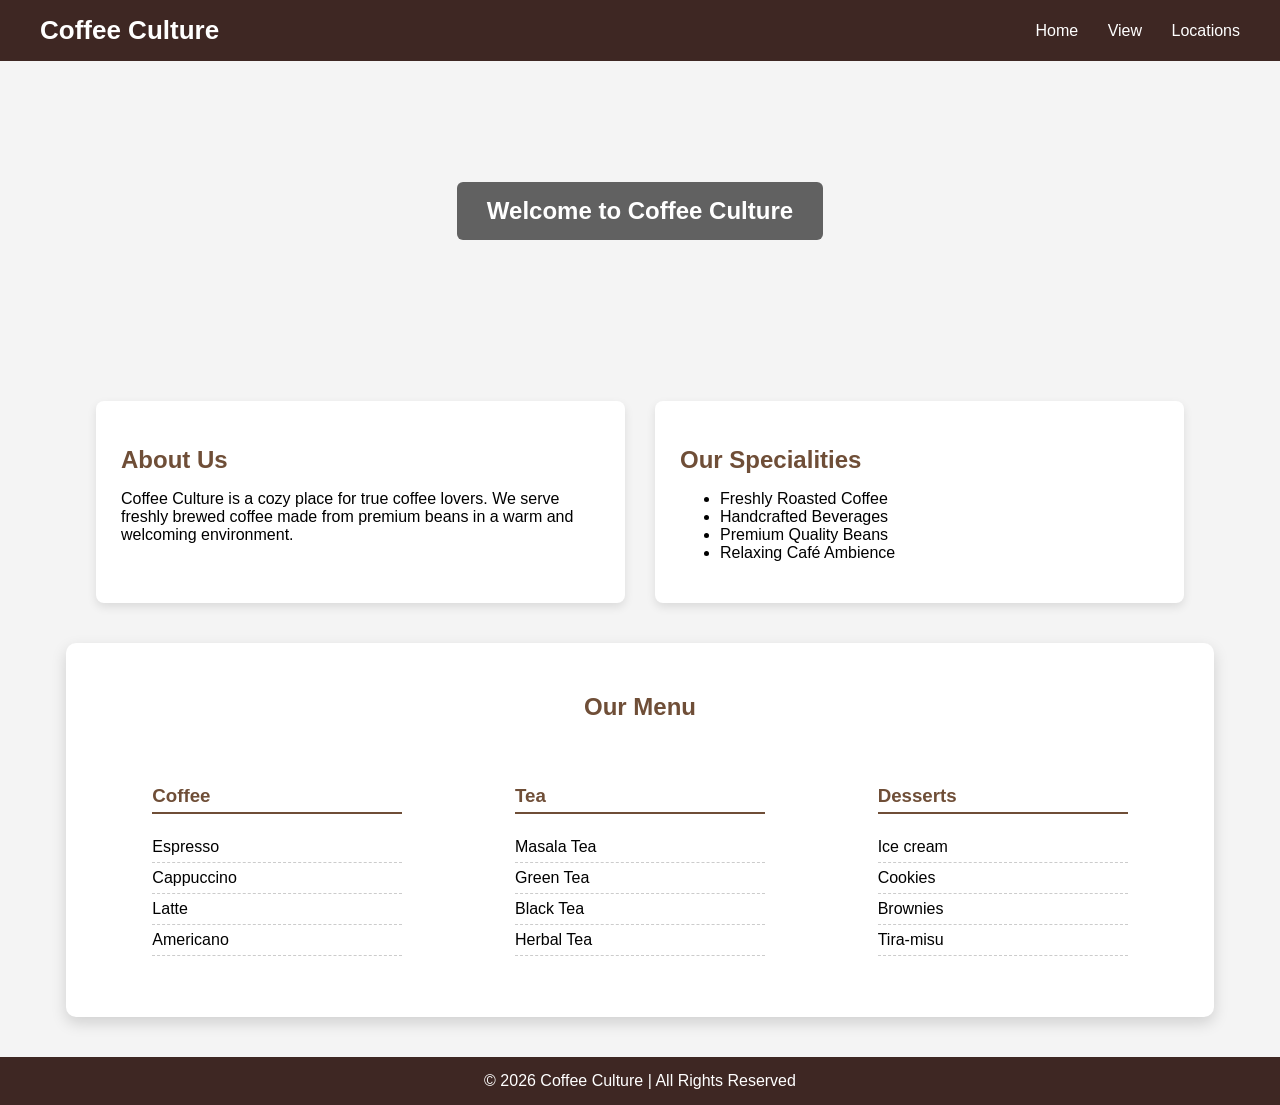
<file: coffee shop/index.html>
<!DOCTYPE html>
<html lang="en">
<head>
    <meta charset="UTF-8">
    <title>Coffee Culture</title>

    <style>
        body {
            margin: 0;
            font-family: Arial, Helvetica, sans-serif;
            background-color: #f4f4f4;
        }

        /* HEADER / NAVBAR */
        header {
            background-color: #3e2723;
            color: white;
            padding: 15px 40px;
            display: flex;
            justify-content: space-between;
            align-items: center;
        }

        header h1 {
            margin: 0;
            font-size: 26px;
        }

        nav a {
            color: white;
            text-decoration: none;
            margin-left: 25px;
            font-size: 16px;
        }

        nav a:hover {
            text-decoration: underline;
        }

        /* HERO IMAGE */
        .hero {
            background-image: url("https://thumbs.dreamstime.com/b/espresso-coffee-cup-beans-vintage-table-90374872.jpg");
            background-size: cover;
            background-position: center;
            height: 300px;
            display: flex;
            align-items: center;
            justify-content: center;
            color: white;
        }

        .hero h2 {
            background-color: rgba(0,0,0,0.6);
            padding: 15px 30px;
            border-radius: 6px;
        }

        /* TWO SECTION ROW */
        .row {
            display: flex;
            width: 85%;
            margin: 40px auto;
            gap: 30px;
        }

        .box {
            background-color: white;
            padding: 25px;
            border-radius: 8px;
            width: 50%;
            box-shadow: 0 4px 10px rgba(0,0,0,0.1);
        }

        .box h2 {
            color: #6f4e37;
            margin-bottom: 10px;
        }

        /* BIG MENU */
        .menu-section {
            width: 85%;
            margin: 40px auto;
            background-color: white;
            padding: 30px;
            border-radius: 10px;
            box-shadow: 0 6px 15px rgba(0,0,0,0.15);
        }

        .menu-section h2 {
            text-align: center;
            color: #6f4e37;
            margin-bottom: 30px;
        }

        .menu {
            display: flex;
            justify-content: space-around;
            flex-wrap: wrap;
        }

        .menu-box {
            width: 250px;
            margin: 15px;
        }

        .menu-box h3 {
            border-bottom: 2px solid #6f4e37;
            padding-bottom: 5px;
            color: #6f4e37;
        }

        .menu-box ul {
            list-style: none;
            padding: 0;
        }

        .menu-box li {
            padding: 6px 0;
            border-bottom: 1px dashed #ccc;
        }

        /* FOOTER */
        footer {
            background-color: #3e2723;
            color: white;
            text-align: center;
            padding: 15px;
            margin-top: 40px;
        }
    </style>
</head>

<body>

    <!-- HEADER -->
    <header>
        <h1>Coffee Culture</h1>
        <nav>
            <a href="#">Home</a>
            <a href="#">View</a>
            <a href="#">Locations</a>
        </nav>
    </header>

    <!-- HERO -->
    <div class="hero">
        <h2>Welcome to Coffee Culture</h2>
    </div>

    <!-- ABOUT + SPECIALITIES -->
    <div class="row">
        <div class="box">
            <h2>About Us</h2>
            <p>
                Coffee Culture is a cozy place for true coffee lovers.
                We serve freshly brewed coffee made from premium beans
                in a warm and welcoming environment.
            </p>
        </div>

        <div class="box">
            <h2>Our Specialities</h2>
            <ul>
                <li>Freshly Roasted Coffee</li>
                <li>Handcrafted Beverages</li>
                <li>Premium Quality Beans</li>
                <li>Relaxing Café Ambience</li>
            </ul>
        </div>
    </div>

    <!-- BIG MENU -->
    <div class="menu-section">
        <h2>Our Menu</h2>

        <div class="menu">
            <div class="menu-box">
                <h3>Coffee</h3>
                <ul>
                    <li>Espresso</li>
                    <li>Cappuccino</li>
                    <li>Latte</li>
                    <li>Americano</li>
                </ul>
            </div>

            <div class="menu-box">
                <h3>Tea</h3>
                <ul>
                    <li>Masala Tea</li>
                    <li>Green Tea</li>
                    <li>Black Tea</li>
                    <li>Herbal Tea</li>
                </ul>
            </div>

            <div class="menu-box">
                <h3>Desserts</h3>
                <ul>
                    <li>Ice cream</li>
                    <li>Cookies</li>
                    <li>Brownies</li>
                    <li>Tira-misu</li>
                </ul>
            </div>
        </div>
    </div>

    <footer>
        © 2026 Coffee Culture | All Rights Reserved
    </footer>

</body>
</html>
</file>
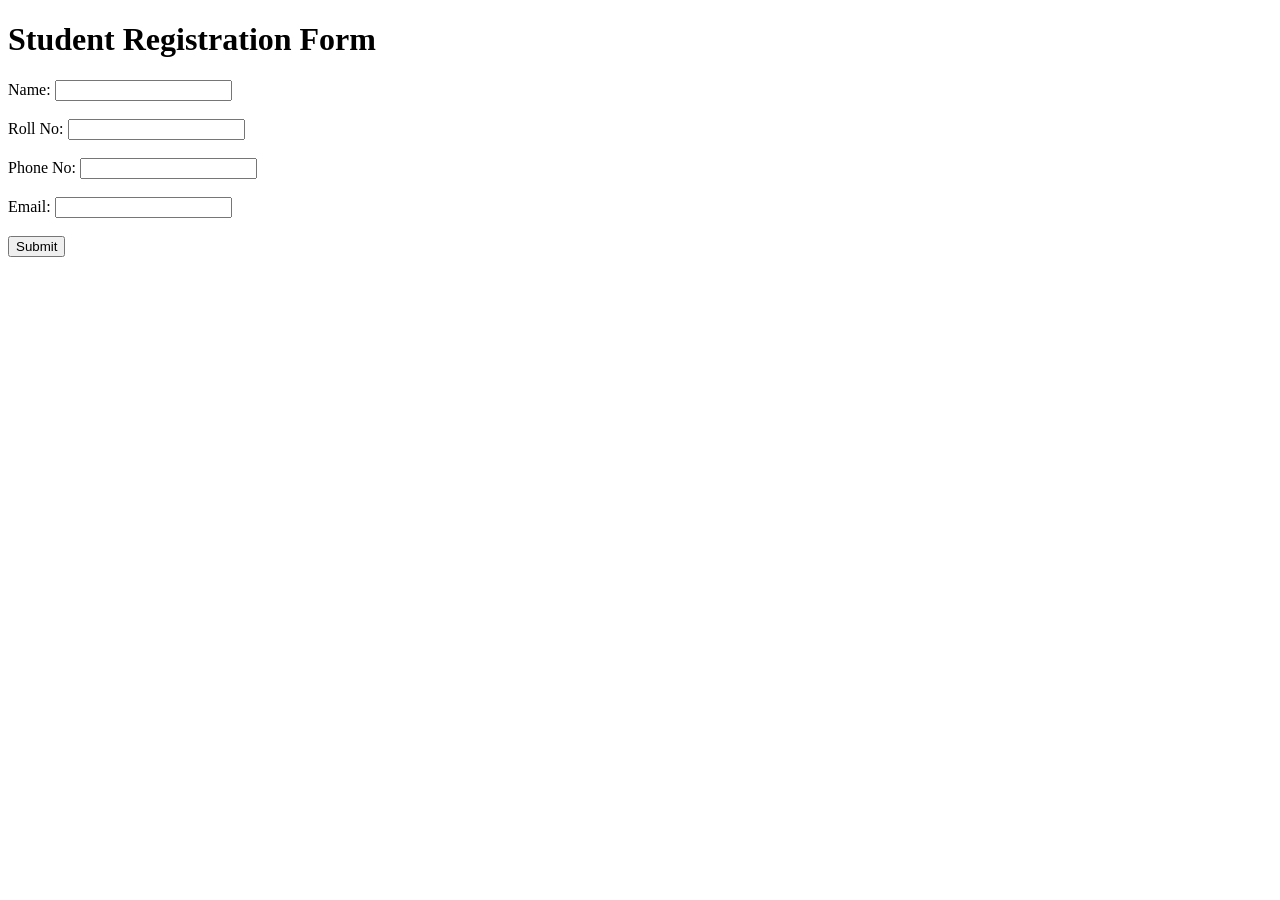
<file: Form/index.html>
<!DOCTYPE html>
<html lang="en">

<head>
    <meta charset="UTF-8">
    <meta name="viewport" content="width=device-width, initial-scale=1.0">
    <title>Simple Form</title>
</head>

<body>
    <h1>Student Registration Form</h1>
    <form>
        <div>
            <label for="name">Name:</label>
            <input type="text" id="name" name="name" required>
        </div>
        <br>
        <div>
            <label for="rollNo">Roll No:</label>
            <input type="number" id="rollNo" name="rollNo" required>
        </div>
        <br>
        <div>
            <label for="phone">Phone No:</label>
            <input type="tel" id="phone" name="phone" required>
        </div>
        <br>
        <div>
            <label for="email">Email:</label>
            <input type="email" id="email" name="email" required>
        </div>
        <br>
        <button type="submit">Submit</button>
    </form>
</body>

</html>
</file>
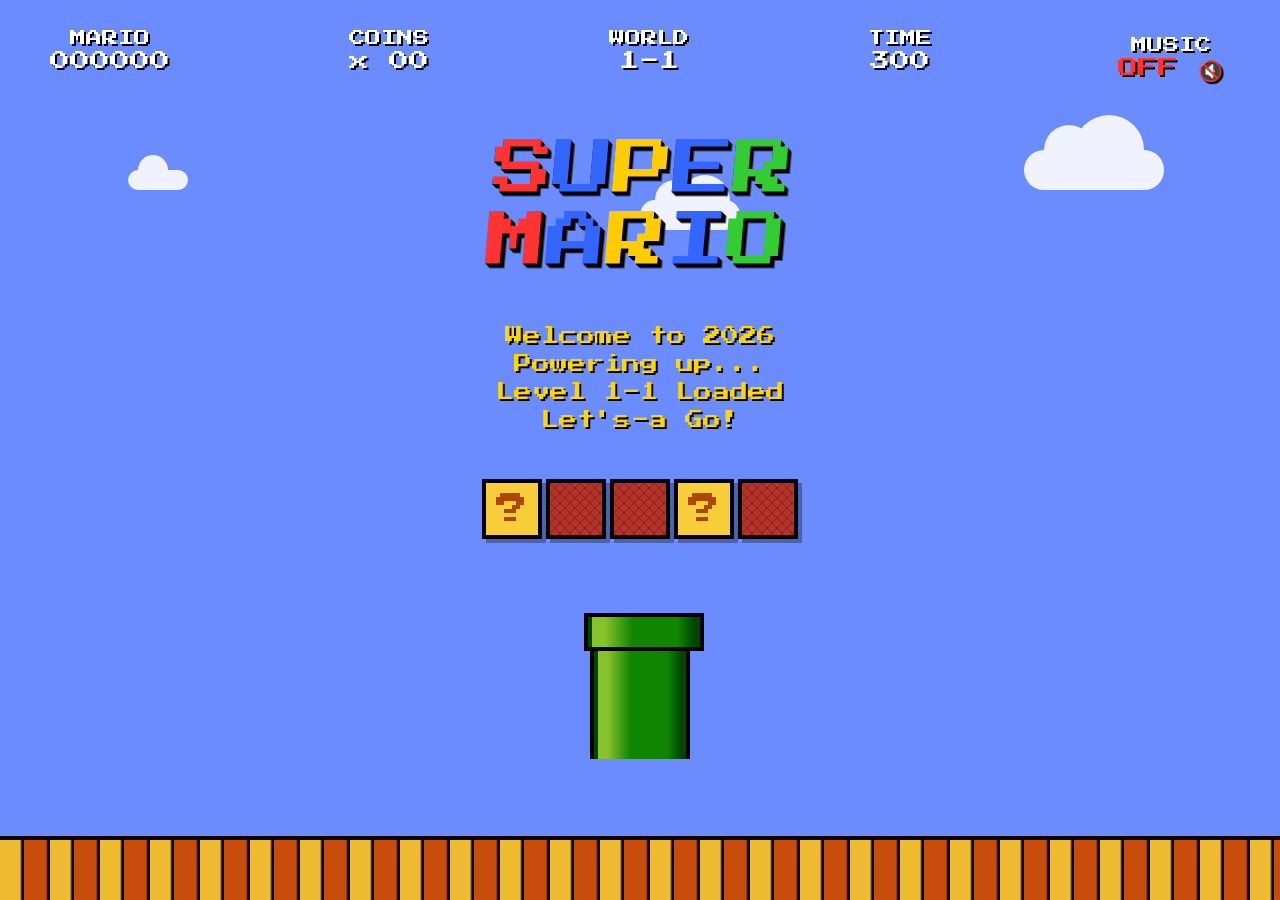
<file: Mario-Welcomes-2026-main/index.html>
<!DOCTYPE html>
<html lang="en">

<head>
    <meta charset="UTF-8">
    <meta name="viewport" content="width=device-width, initial-scale=1.0">
    <title>Super Mario Portfolio</title>
    <link rel="stylesheet" href="style.css">
    <link href="https://fonts.googleapis.com/css2?family=Press+Start+2P&display=swap" rel="stylesheet">
</head>

<body>
    <div class="game-container">
        <!-- HUD Section -->
        <header class="hud">
            <div class="hud-item">
                <span class="label">MARIO</span>
                <span class="value">000000</span>
            </div>
            <div class="hud-item">
                <span class="label">COINS</span>
                <span class="value">x 00</span>
            </div>
            <div class="hud-item">
                <span class="label">WORLD</span>
                <span class="value">1-1</span>
            </div>
            <div class="hud-item">
                <span class="label">TIME</span>
                <span class="value">300</span>
            </div>
            <div class="hud-item audio-control" onclick="toggleAudio()">
                <span class="label">MUSIC</span>
                <span class="value" id="audio-status" style="color: #ff3333;">OFF 🔇</span>
            </div>
        </header>

        <audio id="bgm" loop>
            <source src="mario_theme.mp3" type="audio/mpeg">
        </audio>

        <!-- Main Scene -->
        <main class="level">
            <!-- Decorative Background Elements -->
            <div class="cloud cloud-small" style="top: 50px; left: 10%;"></div>
            <div class="cloud cloud-medium" style="top: 80px; left: 50%;"></div>
            <div class="cloud cloud-large" style="top: 30px; left: 80%;"></div>

            <div class="hill-small" style="bottom: 64px; left: 0;"></div>
            <div class="hill-large" style="bottom: 64px; left: 60%;"></div>

            <div class="castle" style="bottom: 64px; left: 85%;"></div>

            <!-- Content Area Styled as Blocks -->
            <div class="content-wrapper">
                <div class="logo-container">
                    <div class="main-logo-text">
                        <span class="letter c-red">S</span><span class="letter c-blue">U</span><span
                            class="letter c-yellow">P</span><span class="letter c-blue">E</span><span
                            class="letter c-green">R</span>
                        <br>
                        <span class="letter c-red">M</span><span class="letter c-blue">A</span><span
                            class="letter c-yellow">R</span><span class="letter c-blue">I</span><span
                            class="letter c-green">O</span>
                    </div>
                </div>

                <!-- Bullet Bill Animation -->
                <div class="bullet-bill-container">
                    <div class="bullet-bill-css">
                        <div class="bb-main"></div>
                        <div class="bb-eye"></div>
                        <div class="bb-arm"></div>
                        <div class="bb-tail"></div>
                        <div class="bb-flame"></div>
                    </div>
                </div>

                <!-- Text Sequence -->
                <div class="text-sequence">
                    <p class="seq-line d-1">Welcome to 2026</p>
                    <p class="seq-line d-2">Powering up...</p>
                    <p class="seq-line d-3">Level 1-1 Loaded</p>
                    <p class="seq-line d-4">Let's-a Go!</p>
                </div>

                <div class="platform-row">
                    <div class="block question-block">?</div>
                    <div class="block brick-block"></div>
                    <div class="block brick-block"></div>
                    <div class="block question-block">?</div>
                    <div class="block brick-block"></div>
                </div>

                <div class="platform-row" style="margin-top: 100px;">
                    <div class="pipe"></div>
                </div>
            </div>
        </main>

        <!-- Dynamic Ground -->
        <div class="ground"></div>
    </div>

    <script>
        const audio = document.getElementById('bgm');
        const statusDisplay = document.getElementById('audio-status');
        let isPlaying = false;

        function toggleAudio() {
            if (isPlaying) {
                audio.pause();
                statusDisplay.textContent = "OFF 🔇";
                statusDisplay.style.color = "#ff3333";
            } else {
                audio.play().then(() => {
                    statusDisplay.textContent = "ON 🔊";
                    statusDisplay.style.color = "#33cc33"; // Green for ON
                }).catch(e => {
                    console.log("Audio play failed:", e);
                    alert("Audio play failed! Please interact with the document first (click anywhere) or check your browser settings.");
                });
            }
            isPlaying = !isPlaying;
        }
    </script>
</body>

</html>
</file>
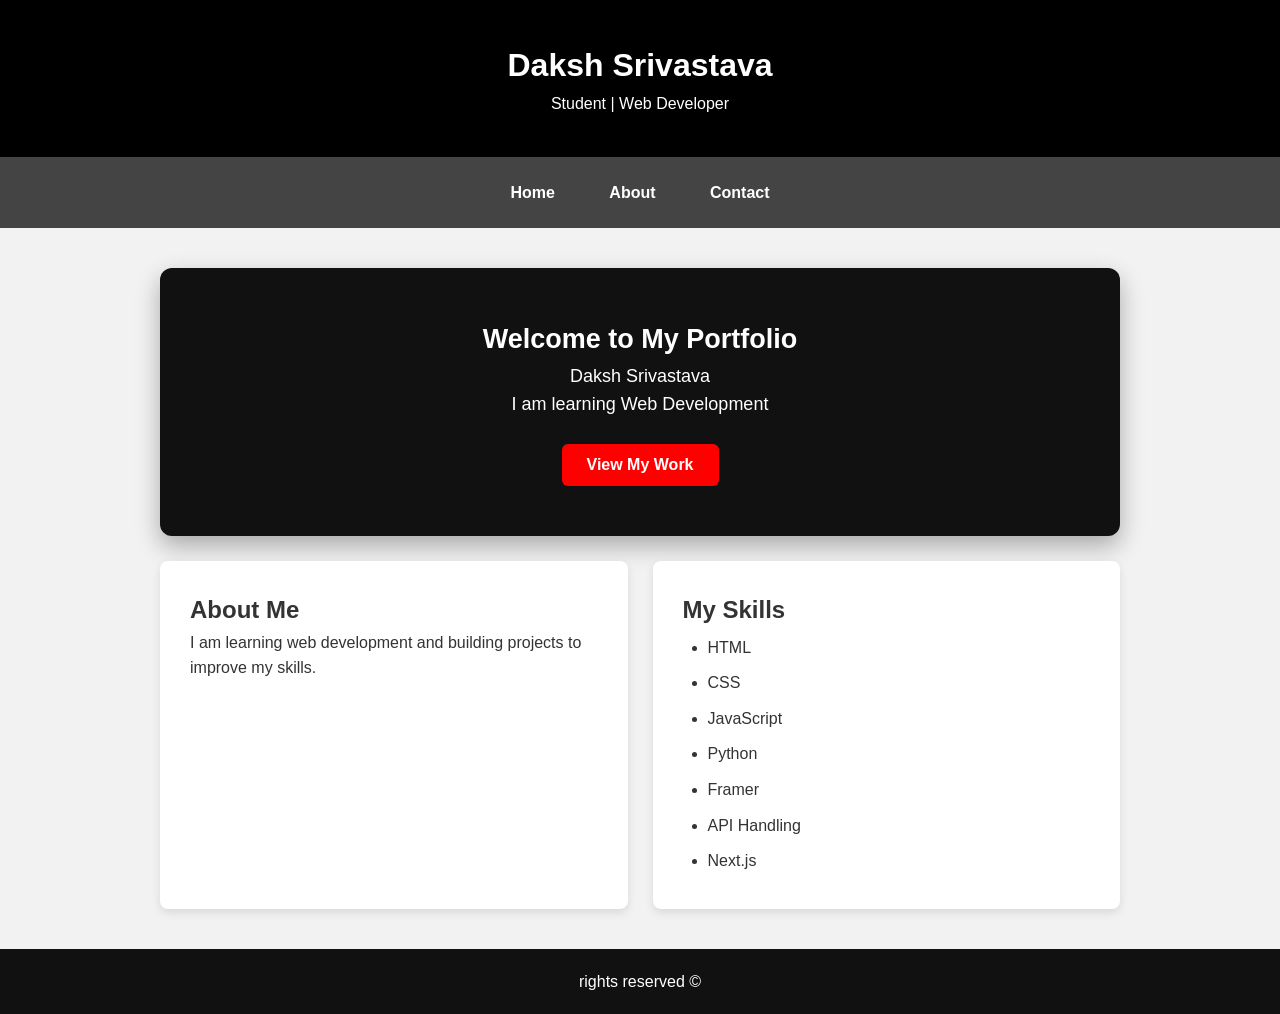
<file: Portfolio/index.html>
<!DOCTYPE html>
<html lang="en">
<head>
    <meta charset="UTF-8">
    <meta name="viewport" content="width=device-width, initial-scale=1.0">
    <title>Daksh Portfolio</title>

    <style>
        * {
            margin: 0;
            padding: 0;
            box-sizing: border-box;
        }

        body {
            font-family: "Comic Sans MS", Helvetica, sans-serif;
            background-color: #f2f2f2;
            color: #333;
            line-height: 1.6;
        }

        header {
            background-color: black;
            color: white;
            padding: 40px 20px;
            text-align: center;
        }

        nav {
            background-color: #444;
            padding: 15px;
            text-align: center;
        }

        nav a {
            color: white;
            text-decoration: none;
            margin: 0 10px;
            padding: 8px 15px;
            font-weight: bold;
            display: inline-block;
        }

        nav a:hover {
            background-color: #666;
            border-radius: 5px;
        }

        .container {
            max-width: 1000px;
            margin: 40px auto;
            padding: 0 20px;
        }

        /* GRID LAYOUT */
        .layout {
            display: grid;
            grid-template-columns: 1fr 1fr;
            gap: 25px;
        }

        /* BIG BOX */
        .big-card {
            grid-column: 1 / -1; /* full width */
            background-color: #111;
            color: white;
            padding: 50px;
            border-radius: 12px;
            text-align: center;
            font-size: 18px;
            box-shadow: 0 10px 25px rgba(0,0,0,0.3);
            transition: all 0.3s ease;
        }

        .big-card:hover {
            background-color: #ffd700;
            color: black;
            transform: scale(1.03);
        }

        .big-card button {
            margin-top: 25px;
            padding: 12px 25px;
            font-size: 16px;
            font-weight: bold;
            border: none;
            border-radius: 6px;
            background-color: red;
            color: white;
            cursor: pointer;
            transition: 0.3s;
        }

        .big-card button:hover {
            background-color: white;
            color: black;
            transform: scale(1.1);
        }

        /* NORMAL CARDS */
        .card {
            background-color: white;
            padding: 30px;
            border-radius: 8px;
            box-shadow: 0 4px 10px rgba(0,0,0,0.1);
        }

        ul {
            padding-left: 25px;
        }

        ul li {
            padding: 5px 0;
        }

        footer {
            background-color: #111;
            color: white;
            text-align: center;
            padding: 20px;
            margin-top: 40px;
        }

        /* MOBILE RESPONSIVE */
        @media (max-width: 768px) {
            .layout {
                grid-template-columns: 1fr;
            }
        }
    </style>
</head>

<body>

<header>
    <h1>Daksh Srivastava</h1>
    <p>Student | Web Developer</p>
</header>

<nav>
    <a href="#">Home</a>
    <a href="#">About</a>
    <a href="#">Contact</a>
</nav>

<div class="container">

    <div class="layout">

        <!-- BIG CARD -->
        <div class="big-card">
            <h2>Welcome to My Portfolio</h2>
            <p>Daksh Srivastava </p>
            <p>I am learning Web Development</p>
            <button>View My Work</button>
        </div>

        <!-- LEFT CARD -->
        <div class="card">
            <h2>About Me</h2>
            <p>
                I am learning web development and building projects to improve my skills.
            </p>
        </div>

        <!-- RIGHT CARD -->
        <div class="card">
            <h2>My Skills</h2>
            <ul>
                <li>HTML</li>
                <li>CSS</li>
                <li>JavaScript</li>
                <li>Python</li>
                <li>Framer</li>
                <li>API Handling</li>
                <li>Next.js</li>
            </ul>
        </div>

    </div>
</div>

<footer>
    <p>rights reserved &copy;</p>
</footer>

</body>
</html>
</file>
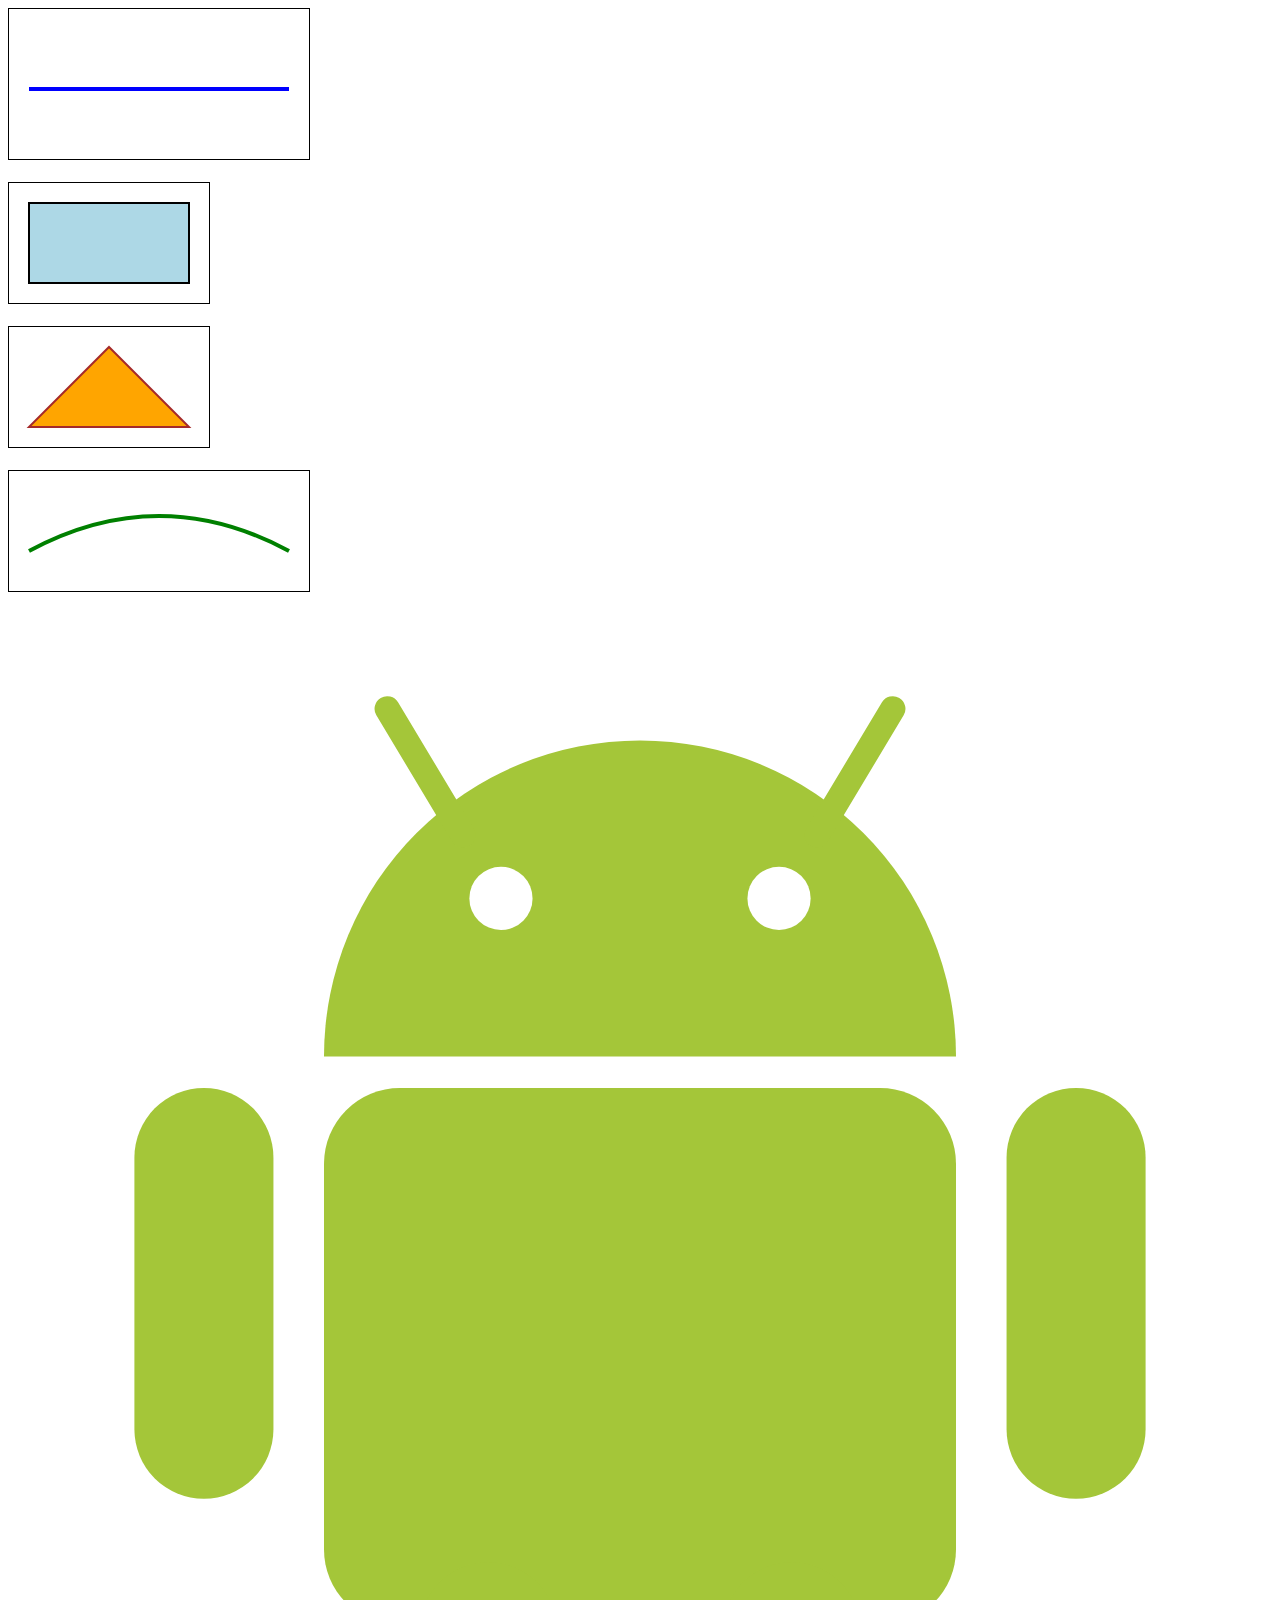
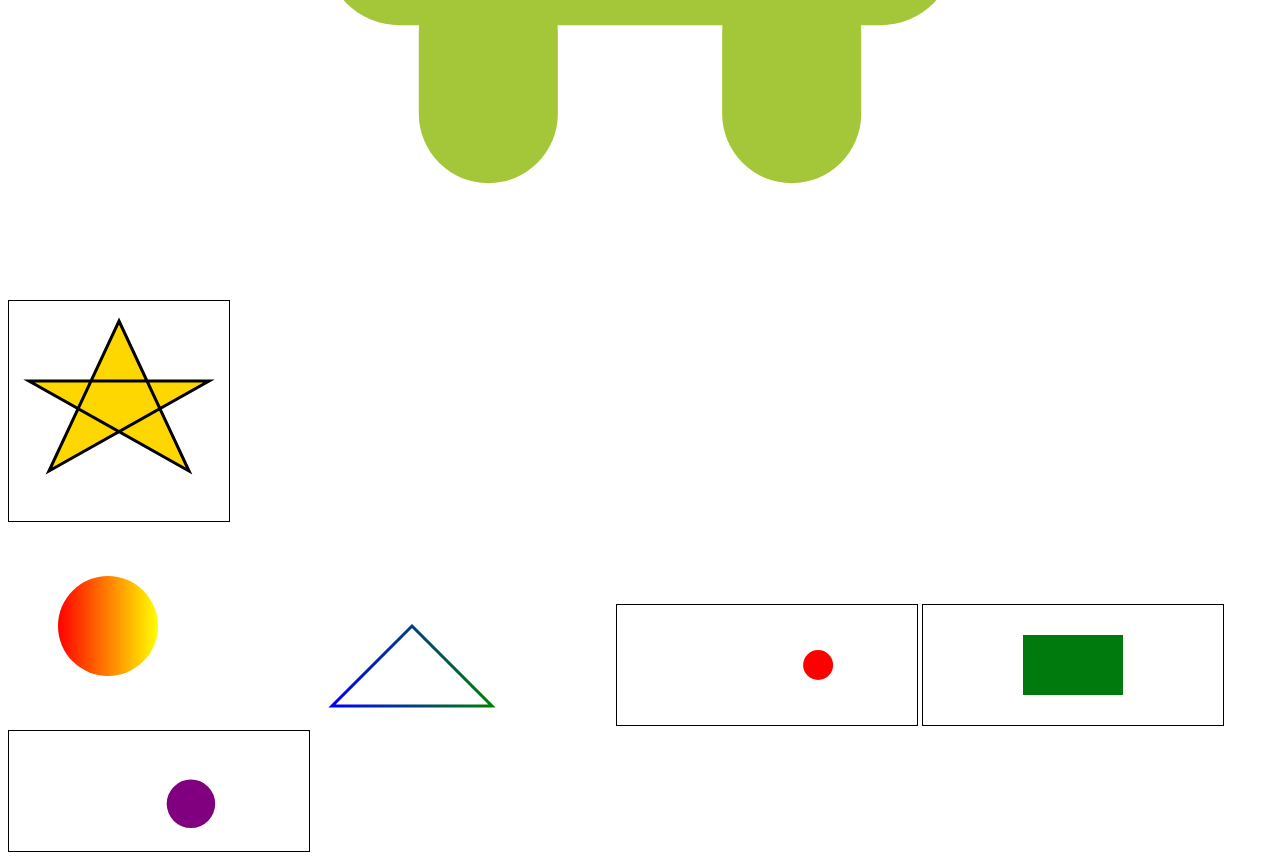
<file: SVG/index.html>
<!DOCTYPE html>
<html>
<body>

<!-- Straight Line -->
<svg width="300" height="150" style="border:1px solid black""">
  <path d="M 20 80 L 280 80"
        stroke="blue"
        stroke-width="4"
        fill="none" />
</svg>

<br><br>

<!-- Rectangle -->
<svg width="200" height="120" style="border:1px solid black">
  <path d="M 20 20 L 180 20 L 180 100 L 20 100 Z"
        stroke="black"
        fill="lightblue"
        stroke-width="2" />
</svg>

<br><br>

<!-- Triangle -->
<svg width="200" height="120" style="border:1px solid black">
  <path d="M 100 20 L 180 100 L 20 100 Z"
        fill="orange"
        stroke="brown"
        stroke-width="2" />
</svg>

<br><br>

<!-- Curve -->
<svg width="300" height="120" style="border:1px solid black">
  <path d="M 20 80 Q 150 10 280 80"
        stroke="green"
        stroke-width="4"
        fill="none" />
</svg>

<br><br>
<!-- Android symbol-->
 <svg xmlns="http://www.w3.org/2000/svg" viewBox="0 0 200 200">
  <g fill="#A4C639">
    
    <g>
      <path d="M 50,70 A 50,50 0 0 1 150,70 Z" />
      
      <line x1="72" y1="35" x2="60" y2="15" stroke="#A4C639" stroke-width="4" stroke-linecap="round" />
      <line x1="128" y1="35" x2="140" y2="15" stroke="#A4C639" stroke-width="4" stroke-linecap="round" />
    </g>

    <rect x="50" y="75" width="100" height="85" rx="12" ry="12" />

    <rect x="20" y="75" width="22" height="65" rx="11" ry="11" />
    <rect x="158" y="75" width="22" height="65" rx="11" ry="11" />

    <rect x="65" y="150" width="22" height="35" rx="11" ry="11" />
    <rect x="113" y="150" width="22" height="35" rx="11" ry="11" />
    
  </g>

  <circle cx="78" cy="45" r="5" fill="#FFFFFF" />
  <circle cx="122" cy="45" r="5" fill="#FFFFFF" />

</svg>

<br><br>
<!-- Six Pointer Star -->
 

<svg width="220" height="220" style="border:1px solid black">
  <path
    d="M 110 20
       L 180 170
       L 20 80
       L 200 80
       L 40 170
       L 110 20
       Z"
    fill="gold"
    stroke="black"
    stroke-width="3" />
</svg>


 <!-- CSS Gradient -->
<div class="box"></div>

<!-- SVG Gradient -->
<div class="box"></div>

<!-- SVG Linear Gradient -->
<svg width="300" height="200">
  <defs>
    <linearGradient id="grad1">
      <stop offset="0%" stop-color="red" />
      <stop offset="100%" stop-color="yellow" />
    </linearGradient>
  </defs>

  <circle cx="100" cy="100" r="50" fill="url(#grad1)" />
</svg>

<svg width="300" height="120">
  <defs>
    <linearGradient id="pathGrad">
      <stop offset="0%" stop-color="blue" />
      <stop offset="100%" stop-color="green" />
    </linearGradient>
  </defs>

  <path
    d="M 100 20 L 180 100 L 20 100 Z"
    stroke="url(#pathGrad)"
    stroke-width="3"
    fill="none" />
</svg>

<svg width="300" height="120" style="border:1px solid black">
  <circle cx="30" cy="60" r="15" fill="red">
    <animate
      attributeName="cx"
      from="30"
      to="270"
      dur="2s"
      repeatCount="indefinite" />
  </circle>
</svg>

<svg width="300" height="120" style="border:1px solid black">
  <rect x="100" y="30" width="100" height="60" fill="blue">
    <animate
      attributeName="fill"
      from="blue"
      to="green"
      dur="1.5s"
      repeatCount="indefinite" />
  </rect>
</svg>

<svg width="300" height="120" style="border:1px solid black">
  <circle cx="150" cy="60" r="20" fill="purple">
    <animateTransform
      attributeName="transform"
      type="scale"
      from="1"
      to="1.5"
      dur="1s"
      repeatCount="indefinite"
      additive="sum" />
  </circle>
</svg>


</body>
</html>
</file>
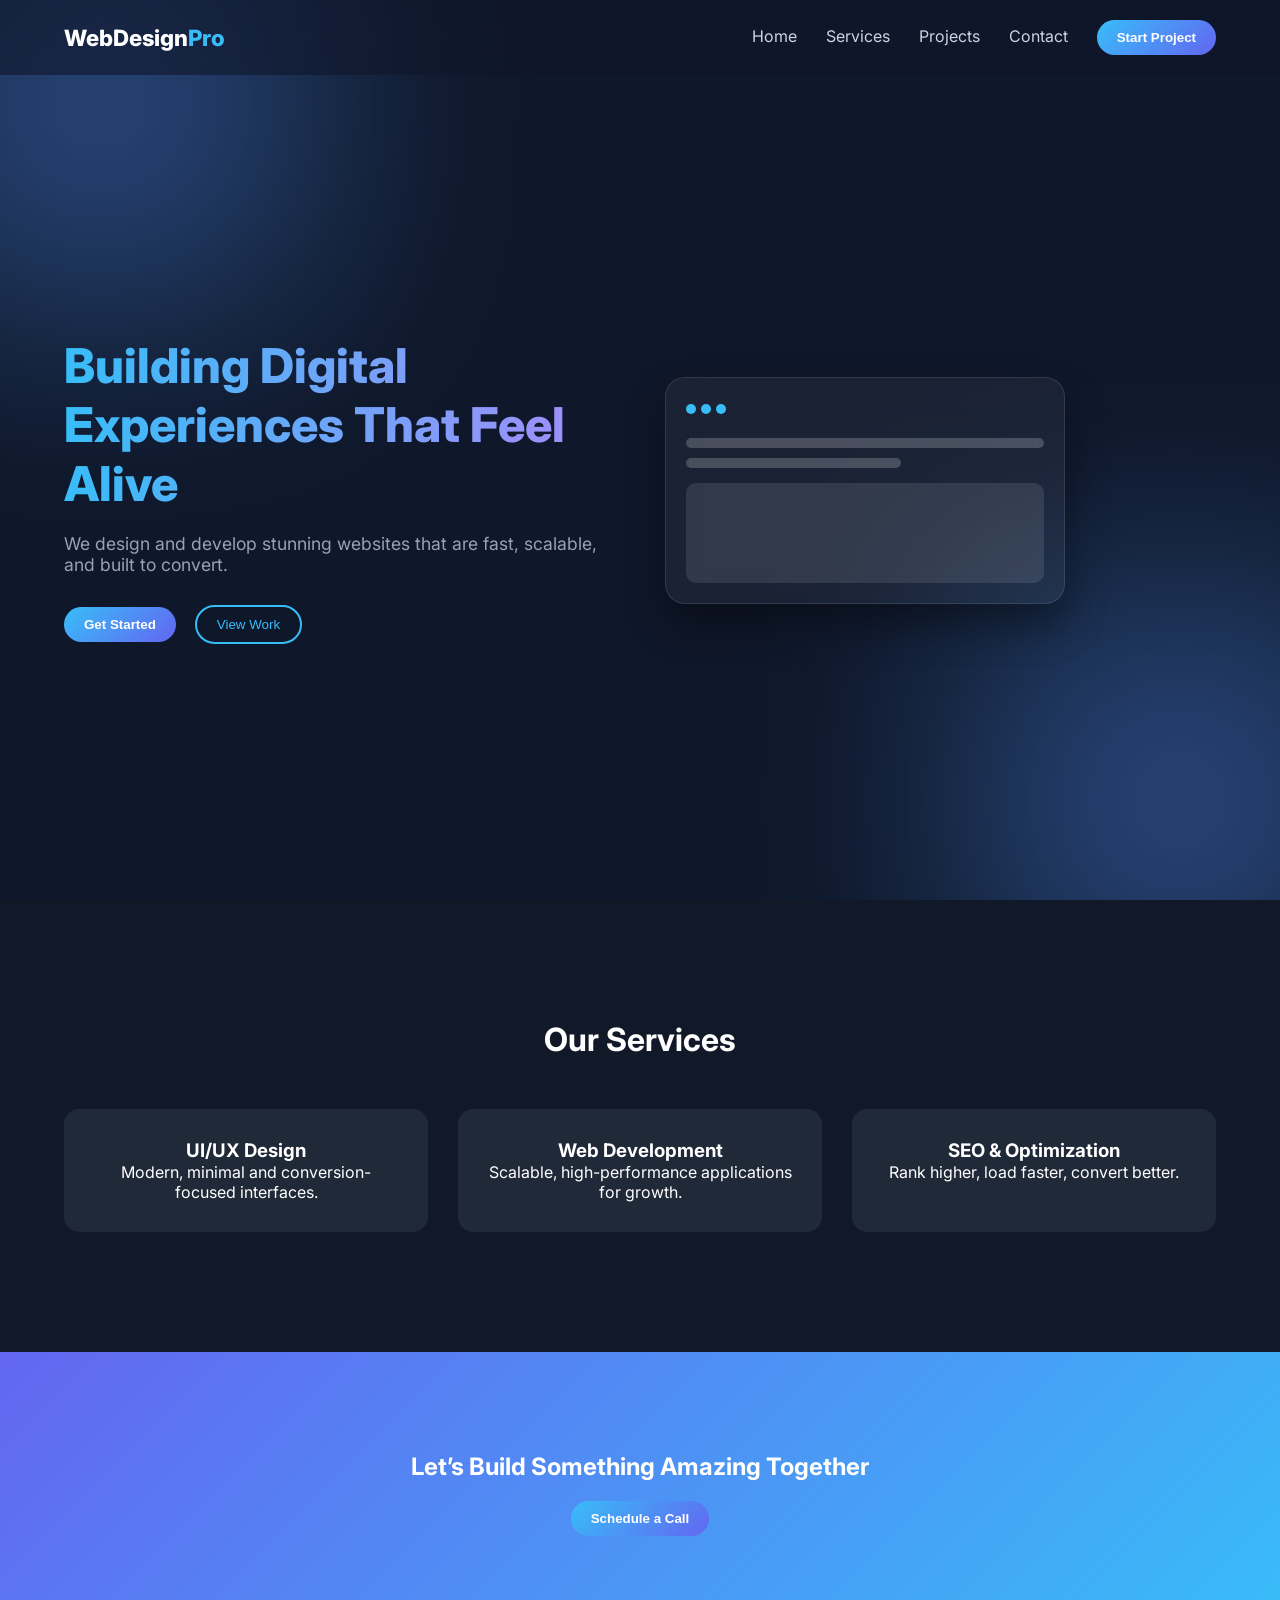
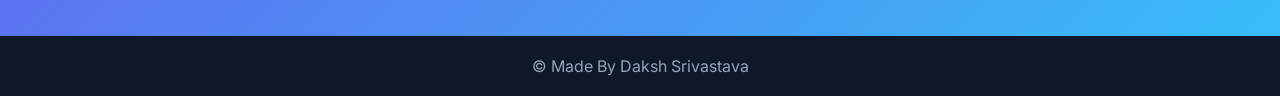
<file: website 2/index.html>
<!DOCTYPE html>
<html lang="en">
<head>
<meta charset="UTF-8">
<meta name="viewport" content="width=device-width, initial-scale=1.0">
<title>WebDesignPro</title>

<link href="https://fonts.googleapis.com/css2?family=Inter:wght@400;600;700;800&display=swap" rel="stylesheet">
<link rel="stylesheet" href="style.css">

</head>
<body>

<header>
    <div class="container nav">
        <div class="logo">WebDesign<span>Pro</span></div>
        <nav>
            <a href="#">Home</a>
            <a href="#">Services</a>
            <a href="#">Projects</a>
            <a href="#">Contact</a>
            <button class="btn-primary">Start Project</button>
        </nav>
    </div>
</header>

<section class="hero">

    <div class="blob blob1"></div>
    <div class="blob blob2"></div>

    <div class="container hero-grid">

        <div class="hero-left">
            <h1>Building Digital Experiences That Feel Alive</h1>
            <p>We design and develop stunning websites that are fast, scalable, and built to convert.</p>

            <div class="hero-buttons">
                <button class="btn-primary">Get Started</button>
                <button class="btn-outline">View Work</button>
            </div>
        </div>

        <div class="hero-right">
            <div class="glass-card">
                <div class="card-header">
                    <span></span><span></span><span></span>
                </div>
                <div class="card-content">
                    <div class="line"></div>
                    <div class="line small"></div>
                    <div class="box"></div>
                </div>
            </div>
        </div>

    </div>
</section>

<section class="services">
    <div class="container">
        <h2>Our Services</h2>

        <div class="service-grid">
            <div class="service-card">
                <h3>UI/UX Design</h3>
                <p>Modern, minimal and conversion-focused interfaces.</p>
            </div>

            <div class="service-card">
                <h3>Web Development</h3>
                <p>Scalable, high-performance applications for growth.</p>
            </div>

            <div class="service-card">
                <h3>SEO & Optimization</h3>
                <p>Rank higher, load faster, convert better.</p>
            </div>
        </div>
    </div>
</section>

<section class="cta">
    <div class="container">
        <h2>Let’s Build Something Amazing Together</h2>
        <button class="btn-primary">Schedule a Call</button>
    </div>
</section>

<footer>
    <div class="container">
        © Made By Daksh Srivastava
    </div>
</footer>

</body>
</html>
</file>
<file: Mario-Welcomes-2026-main/style.css>
:root {
    --sky-blue: #6b8cff;
    --ground-color: #c84c0c;
    --ground-details: #eebb33;
    --brick-color: #b73229;
    --brick-shadow: #000000;
    --pipe-light: #85c22c;
    --pipe-dark: #0f8502;
    --pipe-border: #004400;
    --cloud-white: #ffffff;
    --cloud-shadow: #cceeff;
    --text-color: #ffffff;
    --hud-shadow: #000000;
}

* {
    margin: 0;
    padding: 0;
    box-sizing: border-box;
}

body {
    background-color: var(--sky-blue);
    font-family: 'Press Start 2P', cursive;
    color: var(--text-color);
    overflow-x: hidden;
    height: 100vh;
}

.game-container {
    position: relative;
    width: 100%;
    height: 100%;
    display: flex;
    flex-direction: column;
}

/* HUD Styling */
.hud {
    display: flex;
    justify-content: space-between;
    padding: 30px 50px;
    font-size: 20px;
    text-shadow: 2px 2px var(--hud-shadow);
    z-index: 10;
}

.hud-item {
    display: flex;
    flex-direction: column;
    align-items: center;
    gap: 5px;
}

.label {
    font-size: 16px;
}

.audio-control {
    cursor: pointer;
    border: 2px solid transparent;
    padding: 5px;
    transition: all 0.2s;
}

.audio-control:hover {
    border: 2px solid white;
    background-color: rgba(0, 0, 0, 0.2);
}

/* Level Content */
.level {
    flex-grow: 1;
    position: relative;
    display: flex;
    flex-direction: column;
    justify-content: center;
    align-items: center;
    padding-bottom: 64px;
    /* Space for ground */
}

.content-wrapper {
    text-align: center;
    z-index: 5;
    display: flex;
    flex-direction: column;
    align-items: center;
}

/* Logo and Animation */
.logo-container {
    position: relative;
    margin-bottom: 60px;
    display: inline-block;
}

.main-logo-text {
    font-size: 60px;
    line-height: 1.2;
    text-shadow: 4px 4px 0px #000;
    transform: skew(-5deg);
}

.letter {
    display: inline-block;
    position: relative;
    /* 3D Block effect */
    text-shadow:
        1px 1px 0px #000,
        2px 2px 0px #000,
        3px 3px 0px #000,
        4px 4px 0px #000,
        5px 5px 0px rgba(0, 0, 0, 0.5);
}

.c-red {
    color: #ff3333;
}

.c-blue {
    color: #3366ff;
}

.c-yellow {
    color: #ffcc00;
}

.c-green {
    color: #33cc33;
}

/* Bullet Bill Animation */
.bullet-bill-container {
    position: absolute;
    top: 20%;
    left: 0;
    width: 100%;
    height: 100px;
    pointer-events: none;
    z-index: 20;
    overflow: hidden;
    /* Ensure it starts off-screen */
}

.bullet-bill {
    height: 60px;
    image-rendering: pixelated;
    position: absolute;
    right: -100px;
    /* Start off-screen right */
    animation: fly-across 6s linear infinite;
}

.bullet-bill-css {
    position: absolute;
    right: -150px;
    width: 60px;
    height: 50px;
    animation: fly-across 6s linear infinite;
}

/* Pure CSS Bullet Bill Parts */
.bb-main {
    width: 50px;
    height: 40px;
    background-color: #000;
    border-radius: 10px 20px 20px 10px;
    position: absolute;
    top: 0;
    left: 0;
    border: 2px solid #555;
    box-shadow: inset -5px -5px 0px #222;
    z-index: 2;
}

.bb-eye {
    width: 12px;
    height: 6px;
    background-color: #fff;
    position: absolute;
    top: 10px;
    left: 10px;
    z-index: 3;
    box-shadow: 2px 0px 0px 0px rgba(0, 0, 0, 0.5);
    /* Angry brow effect */
}

.bb-arm {
    width: 20px;
    height: 8px;
    background-color: #fff;
    position: absolute;
    top: 22px;
    left: 20px;
    border-radius: 4px;
    z-index: 1;
    transform: rotate(20deg);
    border: 2px solid #000;
}

.bb-tail {
    width: 8px;
    height: 30px;
    background-color: #333;
    position: absolute;
    right: 5px;
    top: 5px;
    border-right: 2px solid #777;
    z-index: 1;
}

.bb-flame {
    width: 10px;
    height: 10px;
    background-color: orange;
    position: absolute;
    right: -5px;
    top: 15px;
    border-radius: 50%;
    animation: flicker 0.1s infinite alternate;
}

@keyframes flicker {
    0% {
        transform: scale(1);
        opacity: 1;
    }

    100% {
        transform: scale(1.5);
        opacity: 0.8;
    }
}

@keyframes fly-across {
    0% {
        transform: translateX(0);
    }

    100% {
        transform: translateX(-120vw);
    }

    /* Fly to far left */
}

/* Text Sequence Animation */
.text-sequence {
    margin-top: -20px;
    margin-bottom: 40px;
    min-height: 120px;
    /* Reserve space */
}

.seq-line {
    font-size: 18px;
    margin: 10px 0;
    opacity: 0;
    transform: translateY(20px);
    animation: reveal-text 0.5s forwards;
    text-shadow: 2px 2px #000;
    color: #ffd700;
    /* Gold */
}

.d-1 {
    animation-delay: 0.5s;
}

.d-2 {
    animation-delay: 1.5s;
}

.d-3 {
    animation-delay: 2.5s;
}

.d-4 {
    animation-delay: 3.5s;
}

@keyframes reveal-text {
    to {
        opacity: 1;
        transform: translateY(0);
    }
}

/* Blocks */
.platform-row {
    display: flex;
    justify-content: center;
    gap: 4px;
}

.block {
    width: 60px;
    height: 60px;
    border: 4px solid black;
    box-shadow: 4px 4px rgba(0, 0, 0, 0.3);
}

.brick-block {
    background-color: var(--brick-color);
    /* Simple CSS pattern for brick */
    background-image:
        linear-gradient(45deg, transparent 48%, rgba(0, 0, 0, 0.3) 50%, transparent 52%),
        linear-gradient(-45deg, transparent 48%, rgba(0, 0, 0, 0.3) 50%, transparent 52%);
    background-size: 10px 10px;
}

.question-block {
    background-color: #f7ce3a;
    color: #ae4700;
    display: flex;
    justify-content: center;
    align-items: center;
    font-size: 32px;
    cursor: pointer;
    position: relative;
    transition: transform 0.1s;
    animation: pulse-shine 2s infinite;
}

.question-block:active {
    transform: translateY(-10px);
}

.question-block:hover {
    filter: brightness(1.1);
}

@keyframes pulse-shine {

    0%,
    100% {
        background-color: #f7ce3a;
    }

    50% {
        background-color: #ffe680;
    }
}

/* Pipe */
.pipe {
    width: 100px;
    height: 120px;
    background: linear-gradient(to right,
            var(--pipe-border) 4px,
            var(--pipe-light) 4px,
            var(--pipe-light) 15%,
            var(--pipe-dark) 40%,
            var(--pipe-dark) 80%,
            var(--pipe-border) 95%);
    border: 4px solid black;
    border-bottom: none;
    position: relative;
    margin: 0 auto;
}

.pipe::before {
    content: '';
    position: absolute;
    top: -30px;
    left: -10px;
    width: 112px;
    height: 30px;
    background: linear-gradient(to right,
            var(--pipe-border) 4px,
            var(--pipe-light) 4px,
            var(--pipe-light) 15%,
            var(--pipe-dark) 40%,
            var(--pipe-dark) 80%,
            var(--pipe-border) 95%);
    border: 4px solid black;
}

/* Ground */
.ground {
    height: 64px;
    width: 100%;
    background-color: var(--ground-color);
    background-image:
        repeating-linear-gradient(90deg,
            var(--ground-details) 0px,
            var(--ground-details) 20px,
            black 22px,
            black 24px,
            var(--ground-color) 24px,
            var(--ground-color) 46px,
            black 48px,
            black 50px);
    background-size: 50px 64px;
    border-top: 4px solid black;
}

/* Clouds (Simple CSS shapes) */
.cloud {
    background: var(--cloud-white);
    position: absolute;
    border-radius: 50px;
    z-index: 1;
    opacity: 0.9;
}

.cloud::after,
.cloud::before {
    content: '';
    background: var(--cloud-white);
    position: absolute;
    border-radius: 50%;
}

.cloud-small {
    width: 60px;
    height: 20px;
}

.cloud-small::after {
    width: 30px;
    height: 30px;
    top: -15px;
    left: 10px;
}

.cloud-medium {
    width: 100px;
    height: 30px;
}

.cloud-medium::after {
    width: 40px;
    height: 40px;
    top: -20px;
    left: 15px;
}

.cloud-medium::before {
    width: 50px;
    height: 50px;
    top: -25px;
    left: 40px;
}

.cloud-large {
    width: 140px;
    height: 40px;
}

.cloud-large::after {
    width: 50px;
    height: 50px;
    top: -25px;
    left: 20px;
}

.cloud-large::before {
    width: 70px;
    height: 70px;
    top: -35px;
    left: 50px;
}
</file>
<file: website 2/style.css>
*{
    margin:0;
    padding:0;
    box-sizing:border-box;
}

body{
    font-family:'Inter',sans-serif;
    background:#0f172a;
    color:white;
    overflow-x:hidden;
}

.container{
    width:90%;
    max-width:1200px;
    margin:auto;
}

/* NAVBAR */

header{
    position:fixed;
    width:100%;
    backdrop-filter:blur(15px);
    background:rgba(15,23,42,0.6);
    padding:20px 0;
    z-index:1000;
}

.nav{
    display:flex;
    justify-content:space-between;
    align-items:center;
}

.logo{
    font-weight:800;
    font-size:1.4rem;
}

.logo span{
    color:#38bdf8;
}

nav a{
    margin-right:25px;
    text-decoration:none;
    color:#cbd5e1;
}

nav a:hover{
    color:#38bdf8;
}

/* BUTTONS */

.btn-primary{
    background:linear-gradient(135deg,#38bdf8,#6366f1);
    border:none;
    padding:10px 20px;
    border-radius:25px;
    color:white;
    font-weight:600;
    cursor:pointer;
    transition:0.3s;
}

.btn-primary:hover{
    transform:translateY(-3px);
    box-shadow:0 10px 25px rgba(56,189,248,0.4);
}

.btn-outline{
    background:transparent;
    border:2px solid #38bdf8;
    padding:10px 20px;
    border-radius:25px;
    color:#38bdf8;
    margin-left:15px;
    cursor:pointer;
    transition:0.3s;
}

.btn-outline:hover{
    background:#38bdf8;
    color:#0f172a;
}

/* HERO */

.hero{
    height:100vh;
    display:flex;
    align-items:center;
    position:relative;
    padding-top:80px;
}

.hero-grid{
    display:grid;
    grid-template-columns:1fr 1fr;
    align-items:center;
    gap:50px;
}

.hero h1{
    font-size:3rem;
    font-weight:800;
    margin-bottom:20px;
    background:linear-gradient(to right,#38bdf8,#a78bfa);
    -webkit-background-clip:text;
    -webkit-text-fill-color:transparent;
}

.hero p{
    color:#94a3b8;
    margin-bottom:30px;
    font-size:1.1rem;
}

/* GLASS CARD */

.glass-card{
    background:rgba(255,255,255,0.05);
    border:1px solid rgba(255,255,255,0.1);
    backdrop-filter:blur(20px);
    padding:20px;
    border-radius:20px;
    width:100%;
    max-width:400px;
    box-shadow:0 20px 40px rgba(0,0,0,0.4);
    animation:float 6s ease-in-out infinite;
}

.card-header span{
    display:inline-block;
    width:10px;
    height:10px;
    border-radius:50%;
    margin-right:5px;
    background:#38bdf8;
}

.card-content{
    margin-top:20px;
}

.line{
    height:10px;
    background:rgba(255,255,255,0.2);
    border-radius:5px;
    margin-bottom:10px;
}

.line.small{
    width:60%;
}

.box{
    height:100px;
    background:rgba(255,255,255,0.1);
    border-radius:10px;
    margin-top:15px;
}

/* FLOATING BLOBS */

.blob{
    position:absolute;
    width:400px;
    height:400px;
    background:radial-gradient(circle,#6366f1,#38bdf8);
    filter:blur(120px);
    opacity:0.4;
    z-index:-1;
}

.blob1{
    top:-100px;
    left:-100px;
}

.blob2{
    bottom:-100px;
    right:-100px;
}

/* SERVICES */

.services{
    padding:120px 0;
    background:#111827;
    text-align:center;
}

.services h2{
    font-size:2rem;
    margin-bottom:50px;
}

.service-grid{
    display:grid;
    grid-template-columns:repeat(auto-fit,minmax(250px,1fr));
    gap:30px;
}

.service-card{
    background:#1f2937;
    padding:30px;
    border-radius:15px;
    transition:0.4s;
}

.service-card:hover{
    transform:translateY(-10px);
    box-shadow:0 20px 40px rgba(0,0,0,0.5);
}

/* CTA */

.cta{
    padding:100px 0;
    text-align:center;
    background:linear-gradient(135deg,#6366f1,#38bdf8);
}

.cta h2{
    margin-bottom:20px;
}

/* FOOTER */

footer{
    padding:20px 0;
    text-align:center;
    background:#0f172a;
    color:#94a3b8;
}

/* FLOAT ANIMATION */

@keyframes float{
    0%,100%{transform:translateY(0px);}
    50%{transform:translateY(-15px);}
}

/* RESPONSIVE */

@media(max-width:768px){
    .hero-grid{
        grid-template-columns:1fr;
        text-align:center;
    }

    nav{
        display:none;
    }

    .hero{
        height:auto;
        padding:150px 0;
    }
}
</file>
